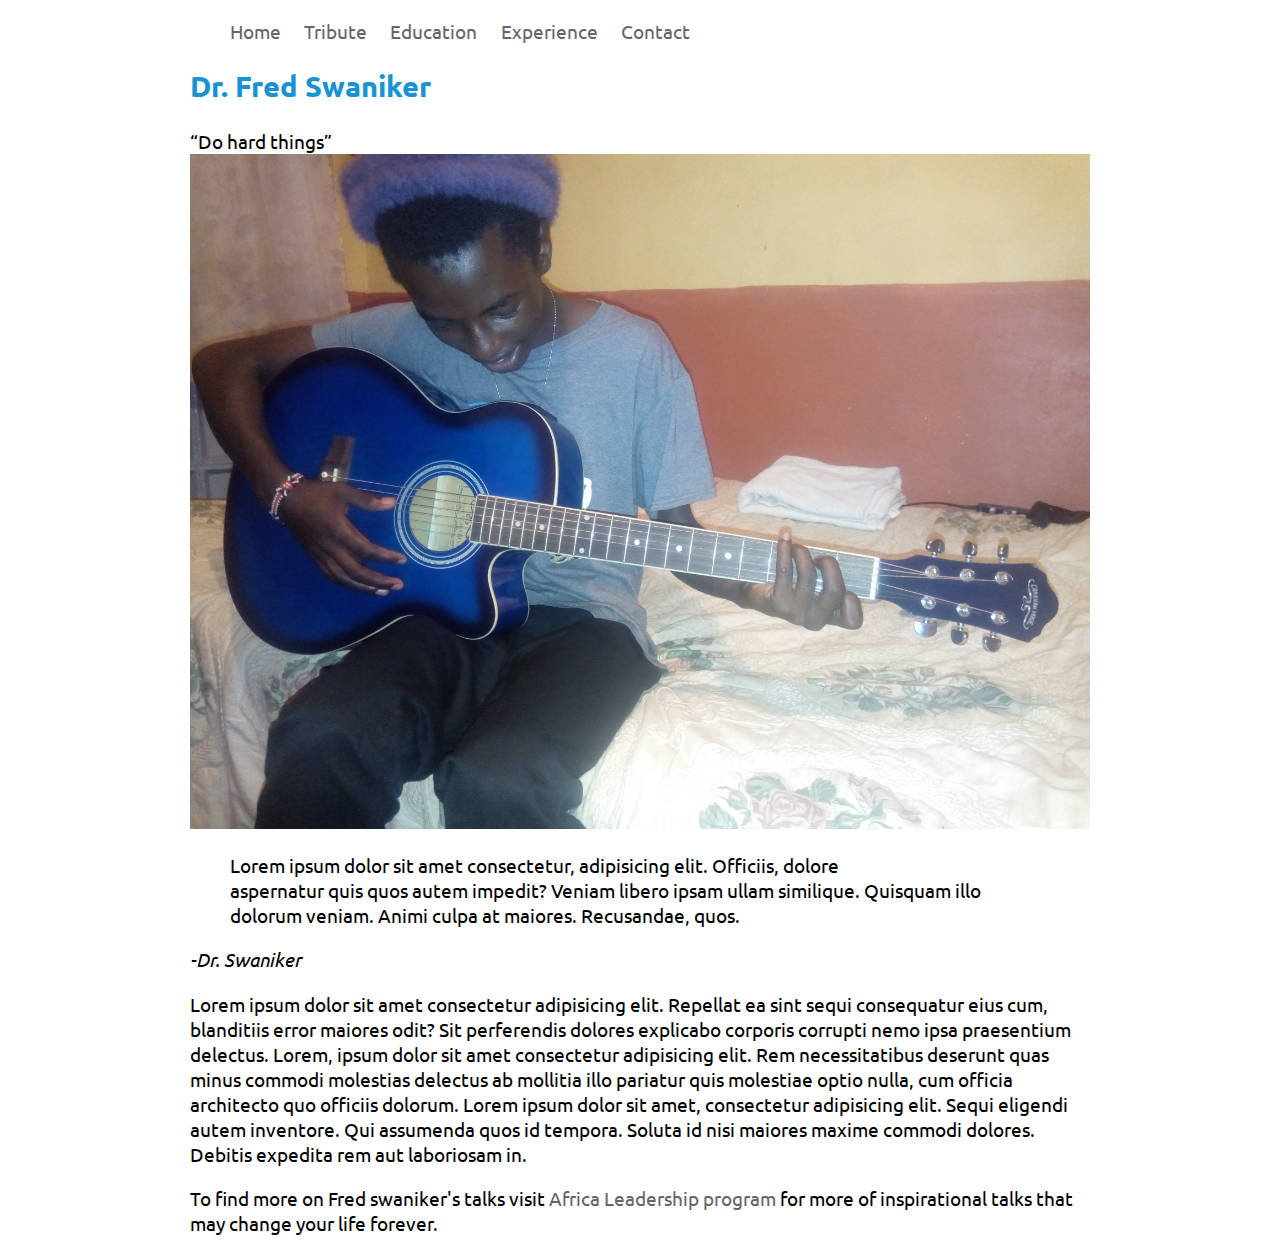
<file: Tribute_Page/index.html>
<!DOCTYPE html>
<html lang="en">
<head>
 <meta charset="UTF-8">
 <meta name="viewport" content="width=device-width, initial-scale=1.0">
 <meta http-equiv="X-UA-Compatible" content="ie=edge">
 <title>Tribute Page</title>
 <link rel="stylesheet" href="https://fonts.googleapis.com/css?family=Lora|Ubuntu:300,400,700&display=swap" />
 <link rel="stylesheet" href="css/styles.css">

</head>
<body>
 <div class="container">
  <header> 
   <div id="nav">
    <ul>
     <li><a href="#">Home</a></li>
     <li><a href="#">Tribute</a></li>
     <li><a href="#">Education</a></li>
     <li><a href="#">Experience</a></li>
     <li><a href="#">Contact</a></li>
    </ul>
   </div>
  </header>
 </div>
 <div class="container">
  <div id="title">
  <h2>Dr. Fred Swaniker</h2>
  <q>Do hard things</q>
  </div>
  <div id="img-div">
   <img  class="main-image" title="Fred Swaniker" src="img/mypic.jpg" alt="FredSwaniker">
   <p id="img-caption">
     <blockquote>
      Lorem ipsum dolor sit amet consectetur, adipisicing elit. Officiis, dolore <br>aspernatur quis quos autem impedit? Veniam libero ipsam ullam similique. Quisquam illo dolorum veniam. Animi culpa at maiores. Recusandae, quos.
     </blockquote>
     
    <cite><em>-Dr. Swaniker</em></cite>
   </p>
   <p id="tribute-info">
    Lorem ipsum dolor sit amet consectetur adipisicing elit. Repellat ea sint sequi consequatur eius cum, blanditiis error maiores odit? Sit perferendis dolores explicabo corporis corrupti nemo ipsa praesentium delectus.
    Lorem, ipsum dolor sit amet consectetur adipisicing elit. Rem necessitatibus deserunt quas minus commodi molestias delectus ab mollitia illo pariatur quis molestiae optio nulla, cum officia architecto quo officiis dolorum.
    Lorem ipsum dolor sit amet, consectetur adipisicing elit. Sequi eligendi autem inventore. Qui assumenda quos id tempora. Soluta id nisi maiores maxime commodi dolores. Debitis expedita rem aut laboriosam in.
   </p>
   <p id="tribute-link">To find more on Fred swaniker's talks visit <a href="#" target="_blank">Africa Leadership program</a> for more of inspirational talks that may change your life forever.</p>
  </div>
 </div>
 
</body>
</html>
</file>
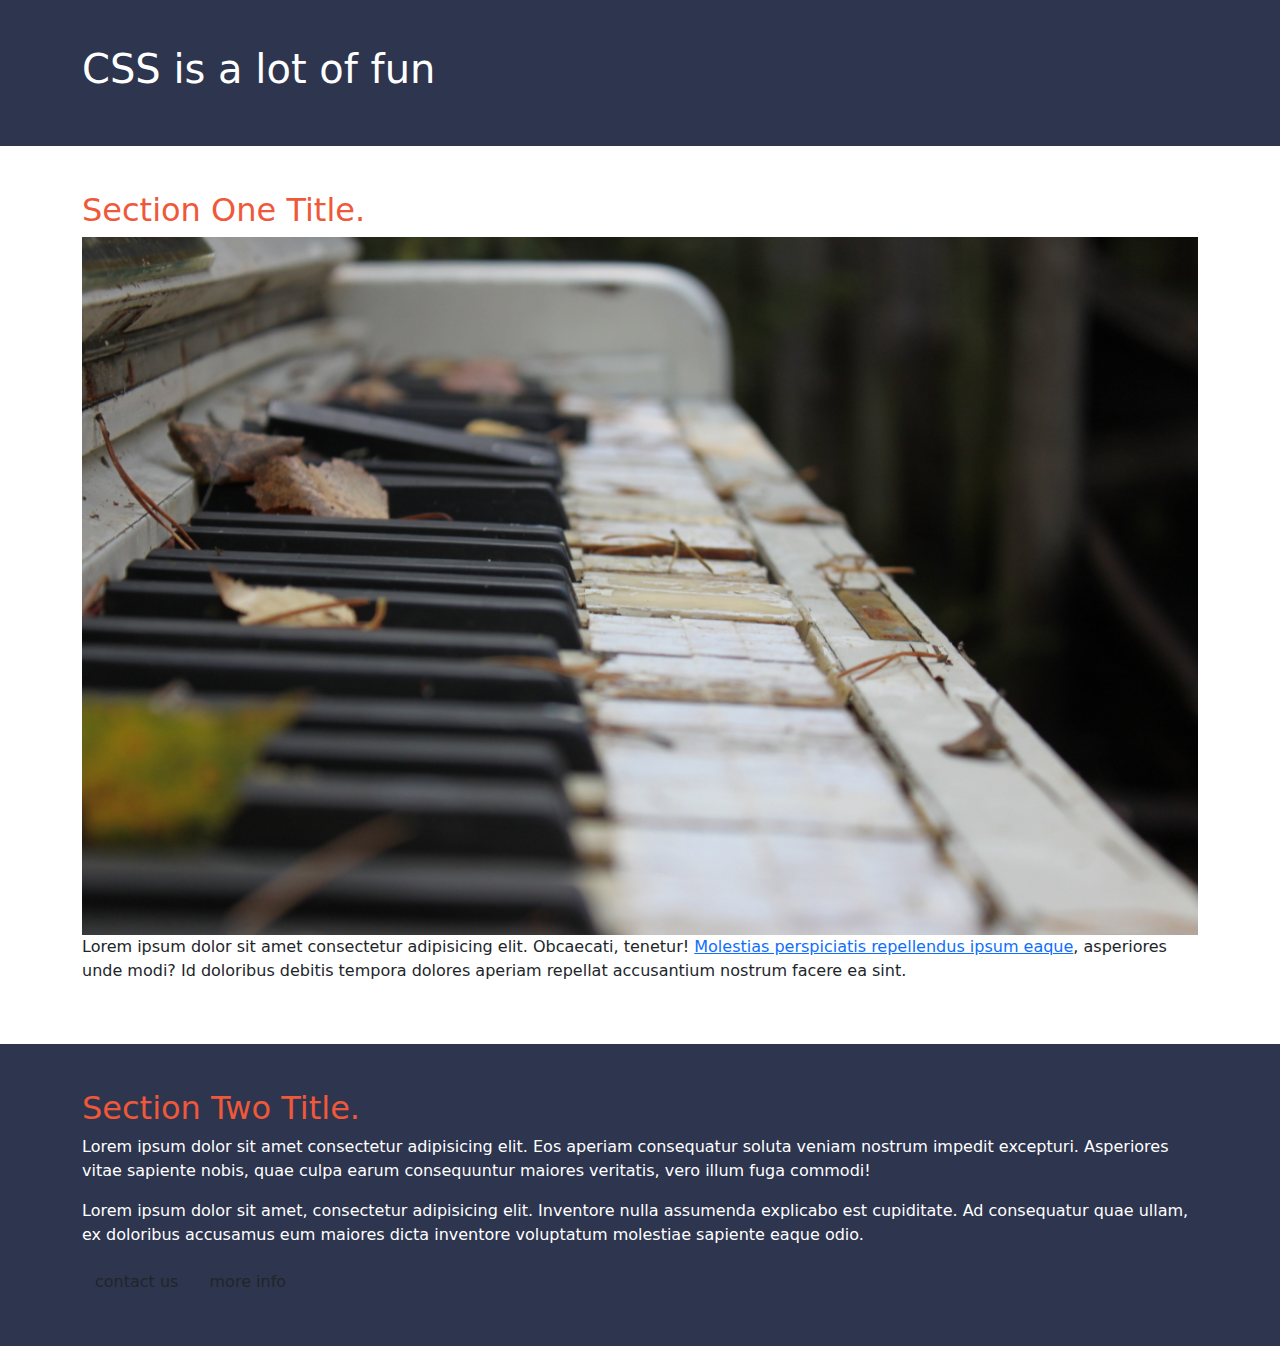
<file: Responsive_web_design/Project1/index.html>
<!DOCTYPE html>
<html lang="en">
  <head>
    <meta charset="UTF-8" />
    <meta name="viewport" content="width=device-width, initial-scale=1.0" />
    <meta http-equiv="X-UA-Compatible" content="ie=edge" />
    <title>Project1</title>
    <link rel="stylesheet" href="css/styles.css" />
    <link rel="stylesheet" href="css/bootstrap.css" />
  </head>
  <body>
    <div>
      <header>
        <div class="container">
          <h1>CSS is a lot of fun</h1>
        </div>
      </header>

      <section class="section-one">
        <div class="container">
          <h2>Section One Title.</h2>
          <img src="img/img1.jpg" width="100%" alt="amapiano" />
          <p>
            Lorem ipsum dolor sit amet consectetur adipisicing elit. Obcaecati,
            tenetur!
            <a href="#"> Molestias perspiciatis repellendus ipsum eaque</a>,
            asperiores unde modi? Id doloribus debitis tempora dolores aperiam
            repellat accusantium nostrum facere ea sint.
          </p>
        </div>
      </section>

      <section class="section-two">
        <div class="container">
          <h2>Section Two Title.</h2>
          <p>
            Lorem ipsum dolor sit amet consectetur adipisicing elit. Eos aperiam
            consequatur soluta veniam nostrum impedit excepturi. Asperiores
            vitae sapiente nobis, quae culpa earum consequuntur maiores
            veritatis, vero illum fuga commodi!
          </p>
          <p>
            Lorem ipsum dolor sit amet, consectetur adipisicing elit. Inventore
            nulla assumenda explicabo est cupiditate. Ad consequatur quae ullam,
            ex doloribus accusamus eum maiores dicta inventore voluptatum
            molestiae sapiente eaque odio.
          </p>
          <a href="#" class="btn btn-accent">contact us</a>
          <a href="#" class="btn btn-white">more info</a>
        </div>
      </section>
    </div>
  </body>
</html>
</file>
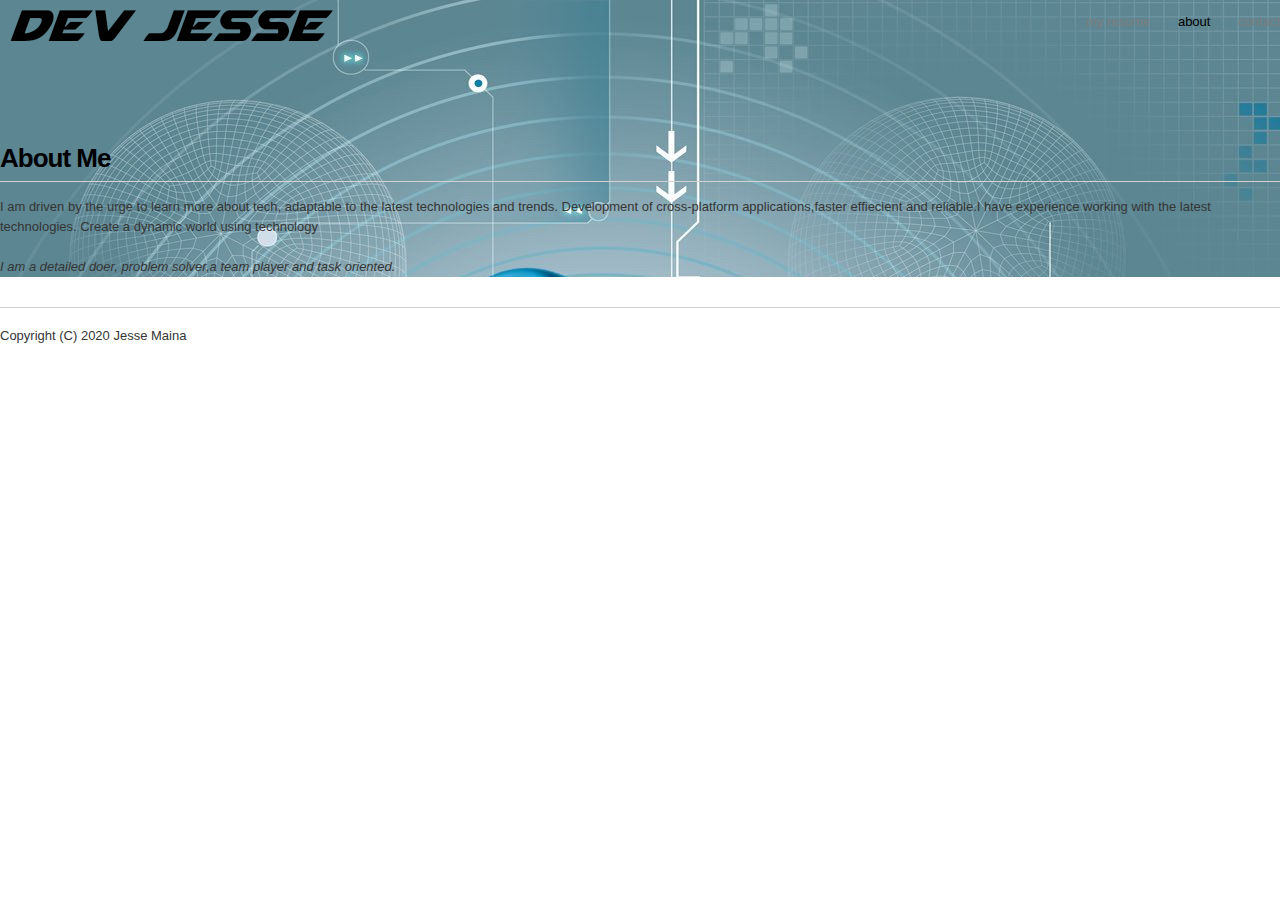
<file: final project/about.html>
<!DOCTYPE html>
<html lang="en">
<head>
	<meta charset="utf-8">
	<title>My website</title>
	<link rel="stylesheet" href="css/reset.css">
	<link rel="stylesheet" href="css/text.css">
	<link rel="stylesheet" href="css/960_24_col.css">
	<link rel="stylesheet" href="css/style.css">
</head>
<body>
	<div class="whole">
	<header>
		<h1>DEV JESSE</h1>
		<nav>
			<ul>
				<li><a href="Myresume.html">My Resume</a></li>
				<li><a href="about.html" class="selected">About</a></li>
				<li><a href="contact.html">Contact</a></li>
			</ul>
		</nav>
		<div class="about">
			</header>
			<h3>About Me</h3>
					<p>I am driven by the urge to learn more about tech, adaptable to the latest technologies and trends.
						Development of cross-platform applications,faster effiecient and reliable.I have experience working with the latest technologies.
						Create a dynamic world using technology 
					</p>
					<p><em>I am a detailed doer, problem solver,a team player and task oriented.</em></p>
	    </div>

	<footer>
	<p>Copyright (C) 2020 Jesse Maina </p>
</footer>
</div>
</body>
</html>
</file>
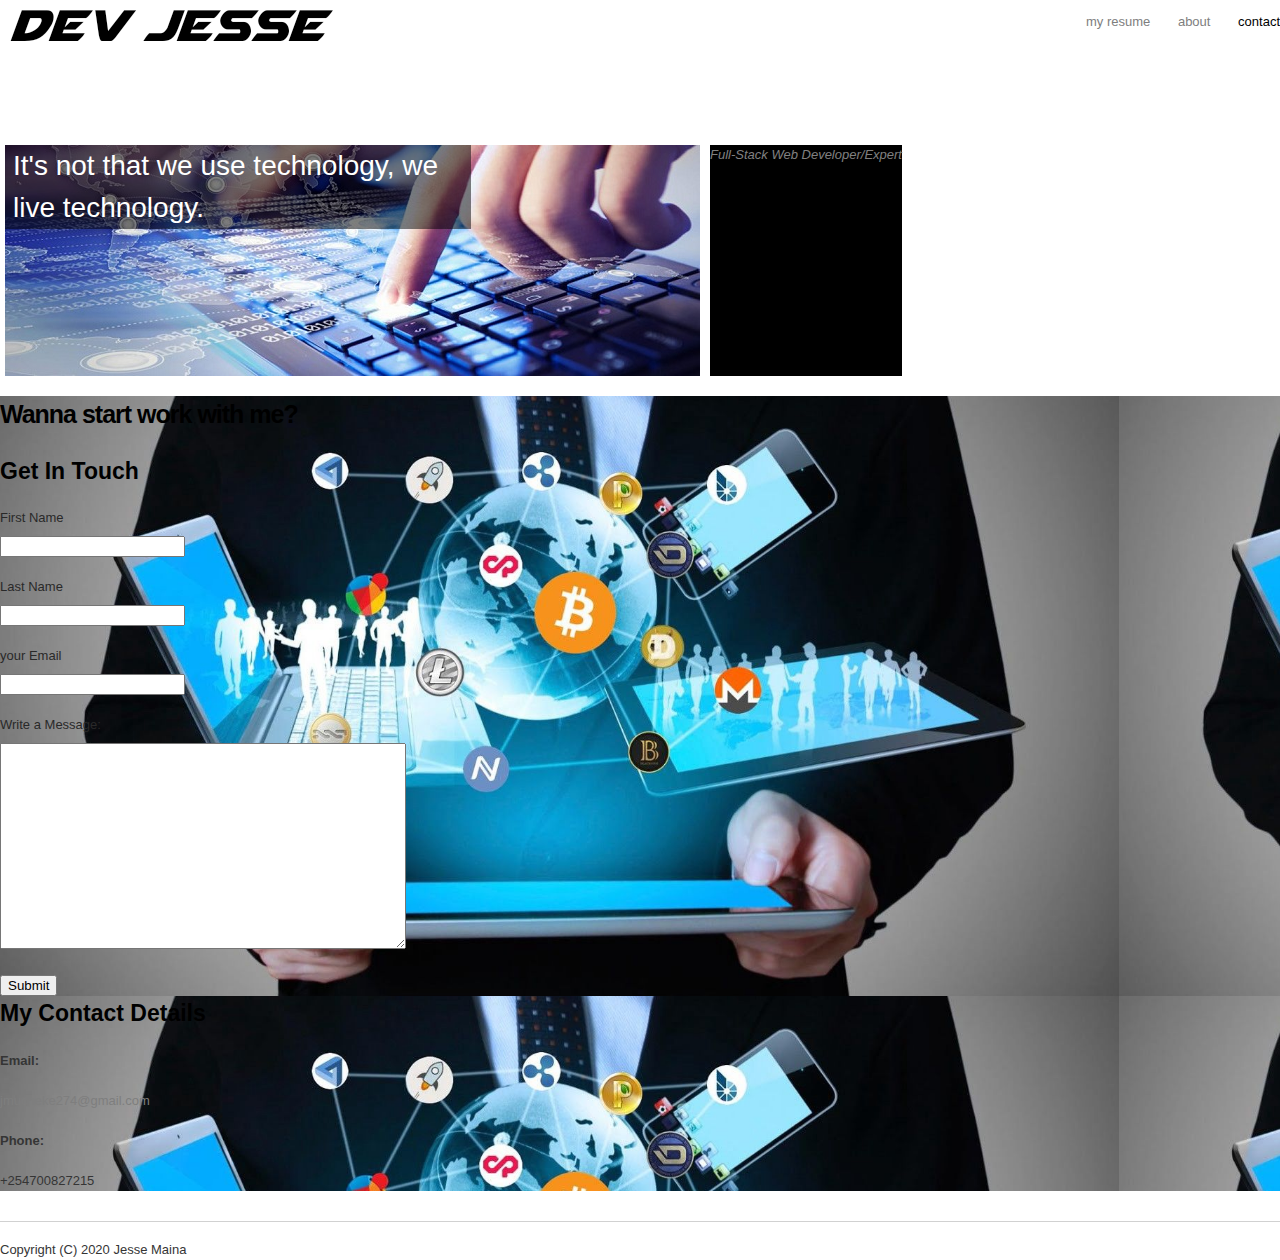
<file: final project/contact.html>
<!DOCTYPE html>
<html lang="en">
<head>
	<meta charset="utf-8">
	<title>My website</title>
	<link rel="stylesheet" href="css/reset.css">
	<link rel="stylesheet" href="css/text.css">
	<link rel="stylesheet" href="css/960_24_col.css">
	<link rel="stylesheet" href="css/style.css">
</head>
<body>
	<header>
		<h1>DEV JESSE</h1>
		<nav>
			<ul>
				<li><a href="Myresume.html">My Resume</a></li>
				<li><a href="about.html">About</a></li>
				<li><a href="contact.html" class="selected">Contact</a></li>
			</ul>
		</nav>

		<div class="banner grid_18">
			<h2>
				It's not that we use technology, we live technology.
			</h2>
			
		</div> 
		<div class="grid_6 callout">
			<p>
				Full-Stack Web Developer/Expert
			</p>
		</div>
	</header>
	<div class="contact">
			<p><h1>Wanna start work with me?</h1></p>
			<form action="php/connect.php" method="post" class="in_touch">
				<p><h2>Get In Touch</h2></p>
			   <p>
			    <label for="Fname">First Name</label>
			    <input id="Fname" type="text" name="firstname">
		       </p>
			   <p>
			    <label for="Lname">Last Name</label>
			    <input id="Lname" type="text" name="lastname">
		       </p>
		       <p>
			    <label for="email">your Email</label>
			    <input id="email" type="email" name="email">
		       </p>

		      <p>
			   <label for="message">Write a Message:</label>
			   <textarea id="message" name="message"></textarea>
			  </p>
			  <div class="submit">
			  	<input type="submit" name="submit">
			</div>
		</form>
		<form action="" class="contact">
			<h2>My Contact Details</h2>
				<p><strong>Email:</strong>
					<p><a href="mailto:jmucheke274@gmail.com" target="blank">jmucheke274@gmail.com</a></p>
				</p>
				<p><strong>Phone:</strong><P>+254700827215</P>
				</p>
	</div>
</form>
<footer>
	<p>Copyright (C) 2020 Jesse Maina </p>
</footer>

</body>
</html>
</file>
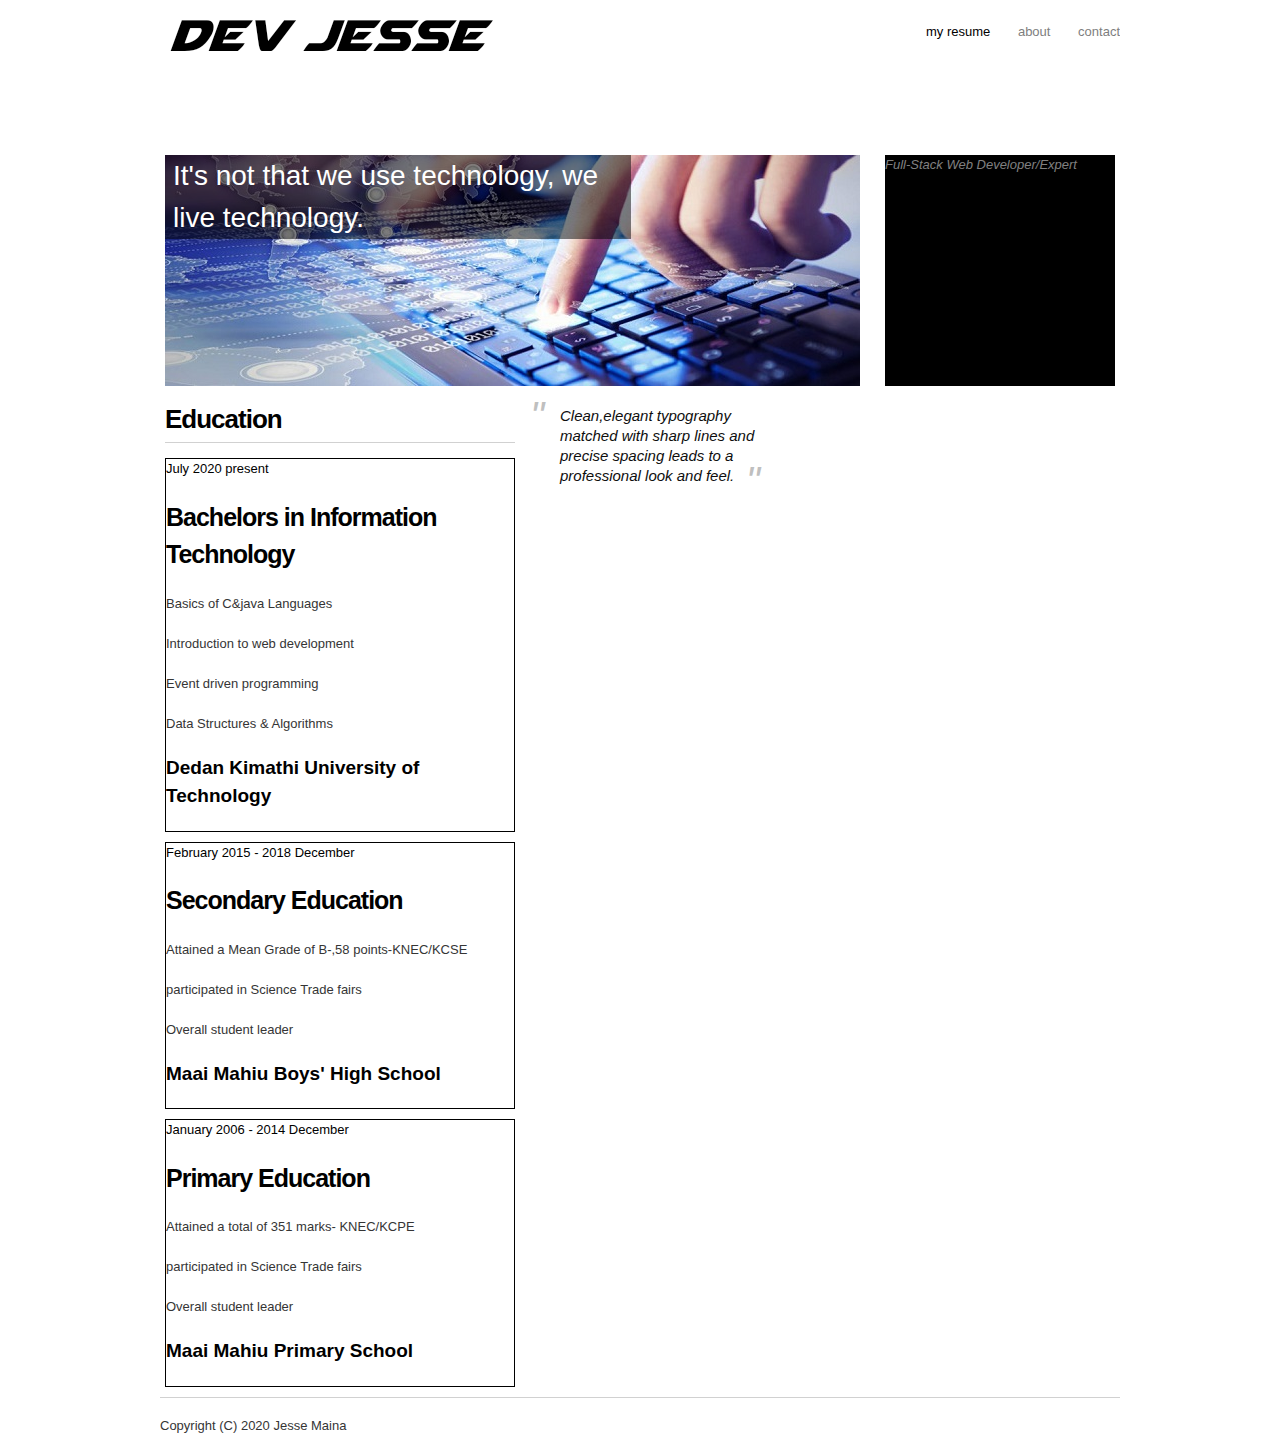
<file: final project/Myresume.html>
<!DOCTYPE html>
<html lang="en">
<head>
	<meta charset="utf-8">
	<meta name="viewport" content="width=device-width, initial-scale=1">
	<title>My website</title>
	<link rel="stylesheet" href="css/reset.css">
	<link rel="stylesheet" href="css/text.css">
	<link rel="stylesheet" href="css/960_24_col.css">
	<link rel="stylesheet" href="css/style.css">
</head>
<body>

	<div class="container_24">
	<header>
		<h1>DEV JESSE</h1>
		<nav>
			<ul>
				<li><a href="Myresume.html" class="selected">My Resume</a></li>
				<li><a href="about.html">About</a></li>
				<li><a href="contact.html">Contact</a></li>
			</ul>
		</nav>

		<div class="banner grid_18">
			<h2>
				It's not that we use technology, we live technology.
			</h2>
			
		</div> 
		<div class="grid_6 callout">
			<p>
				Full-Stack Web Developer/Expert
			</p>
		</div>
	</header>


	<div class="main clearfix">
		<div class="grid_9">
			<h3>Education</h3>
			<form class="Mycv">
				<label>July 2020 present</label>
				<p>
					<h1>Bachelors in Information Technology</h1>
					<p>Basics of C&java Languages</p>
					<p>Introduction to web development</p>
					<p>Event driven programming</p>
					<p>Data Structures & Algorithms</p>
					<h4>Dedan Kimathi University of Technology</h4>
				</p>
			</form>
			<form class="Mycv">
				<label>February 2015 - 2018 December</label>
				<p>
								<h1>Secondary Education</h1>
								<p>Attained a Mean Grade of B-,58 points-KNEC/KCSE</p>
								<p>participated in Science Trade fairs</p>
								<p>Overall student leader</p>
								<h4>Maai Mahiu Boys' High School</h4>
							</p>
			</form>
			<form class="Mycv">
				<label>January 2006 - 2014 December</label>
				<p>
								<h1>Primary Education</h1>
								<p>Attained a total of 351 marks- KNEC/KCPE</p>
								<p>participated in Science Trade fairs</p>
								<p>Overall student leader</p>
								<h4>Maai Mahiu Primary School</h4>
							</p>
			</form>			
		</div>

		<div class="grid_13">
			<div class="grid_6">
				<blockquote>
					<p>Clean,elegant typography matched with sharp lines and precise spacing leads to a professional look and feel.</p>
				</blockquote>
			</div>
		</div>
		<footer>
			<p>Copyright (C) 2020 Jesse Maina </p>
		</footer>
</div>

</body>
</html>
</file>
<file: Tribute_Page/css/styles.css>
body {
  margin: 0;
  font-size: 1.2rem;
  font-family: "Ubuntu", sans-serif;
}

img {
  width: 100%;
  object-fit: cover;
}

/* Typography */
h2 {
  font-family: "Ubuntu", sans-serif;
  font-weight: 700;
  color: #1792d2;
}

/* Navigation */

#nav li {
  display: inline;
  padding-right: 1em;
}

a {
  text-decoration: none;
  color: #666;
}

a:hover,
a:focus {
  text-decoration: underline;
  color: #143774;
}
/* Layout */
.container {
  width: 95%;
  max-width: 900px;
  margin: 0 auto;
}

pre {
  width: 100%;
  display: block;
}
</file>
<file: Responsive_web_design/Project1/css/styles.css>
body {
  margin: 0;
  font-size: 15px;
  font-family: "Lato", sans-serif;
  color: #2e354f;
}

/* Typography */
h1 {
  font-size: 36px;
  margin: 0;
}

h2 {
  font-size: 24px;
  color: #ef5839;
}
a {
  color: #ef5839;
}
a:hover,
a:focus {
  color: #d4b44c;
}
/* Buttons */
.btn {
  display: inline-block;
  padding: 10px 25px;
  text-decoration: none;
}
.btn-accent {
  background: #ef5839;
  color: #fff;
}
.btn-accent:hover {
  color: #2e354f;
  background: #d4b44c;
}
.btn-white {
  background: #fff;
  color: #2e354f;
}
.btn-white:hover {
  color: #2e354f;
  background: #999;
}

/* Layout */

header {
  background: #2e354f;
  padding: 45px 0;
  color: #fff;
}

section {
  padding: 45px 0;
}

.container {
  width: 90%;
  max-width: 620px;
  margin: 0 auto;
}

.section-two {
  background: #2e354f;
  color: #fff;
}
</file>
<file: final project/css/text.css>
/*
  960 Grid System ~ Text CSS.
  Learn more ~ http://960.gs/

  Licensed under GPL and MIT.
*/

/* `Basic HTML
----------------------------------------------------------------------------------------------------*/

body {
  font: 13px/1.5 "Helvetica Neue", Arial, "Liberation Sans", FreeSans, sans-serif;
}

pre,
code {
  font-family: "DejaVu Sans Mono", Menlo, Consolas, monospace;
}

hr {
  border: 0 solid #ccc;
  border-top-width: 1px;
  clear: both;
  height: 0;
}

/* `Headings
----------------------------------------------------------------------------------------------------*/

h1 {
  font-size: 25px;
}

h2 {
  font-size: 23px;
}

h3 {
  font-size: 21px;
}

h4 {
  font-size: 19px;
}

h5 {
  font-size: 17px;
}

h6 {
  font-size: 15px;
}

/* `Spacing
----------------------------------------------------------------------------------------------------*/

ol {
  list-style: decimal;
}

ul {
  list-style: disc;
}

li {
  margin-left: 30px;
}

p,
dl,
hr,
h1,
h2,
h3,
h4,
h5,
h6,
ol,
ul,
pre,
table,
address,
fieldset,
figure {
  margin-bottom: 20px;
}
</file>
<file: final project/css/960_24_col.css>
/*
  960 Grid System ~ Core CSS.
  Learn more ~ http://960.gs/

  Licensed under GPL and MIT.
*/

/*
  Forces backgrounds to span full width,
  even if there is horizontal scrolling.
  Increase this if your layout is wider.

  Note: IE6 works fine without this fix.
*/

body {
  min-width: 960px;
}

/* `Container
----------------------------------------------------------------------------------------------------*/

.container_24 {
  margin-left: auto;
  margin-right: auto;
  width: 960px;
}

/* `Grid >> Global
----------------------------------------------------------------------------------------------------*/

.grid_1,
.grid_2,
.grid_3,
.grid_4,
.grid_5,
.grid_6,
.grid_7,
.grid_8,
.grid_9,
.grid_10,
.grid_11,
.grid_12,
.grid_13,
.grid_14,
.grid_15,
.grid_16,
.grid_17,
.grid_18,
.grid_19,
.grid_20,
.grid_21,
.grid_22,
.grid_23,
.grid_24 {
  display: inline;
  float: left;
  margin-left: 5px;
  margin-right: 5px;
}

.push_1, .pull_1,
.push_2, .pull_2,
.push_3, .pull_3,
.push_4, .pull_4,
.push_5, .pull_5,
.push_6, .pull_6,
.push_7, .pull_7,
.push_8, .pull_8,
.push_9, .pull_9,
.push_10, .pull_10,
.push_11, .pull_11,
.push_12, .pull_12,
.push_13, .pull_13,
.push_14, .pull_14,
.push_15, .pull_15,
.push_16, .pull_16,
.push_17, .pull_17,
.push_18, .pull_18,
.push_19, .pull_19,
.push_20, .pull_20,
.push_21, .pull_21,
.push_22, .pull_22,
.push_23, .pull_23 {
  position: relative;
}

/* `Grid >> Children (Alpha ~ First, Omega ~ Last)
----------------------------------------------------------------------------------------------------*/

.alpha {
  margin-left: 0;
}

.omega {
  margin-right: 0;
}

/* `Grid >> 24 Columns
----------------------------------------------------------------------------------------------------*/

.container_24 .grid_1 {
  width: 30px;
}

.container_24 .grid_2 {
  width: 70px;
}

.container_24 .grid_3 {
  width: 110px;
}

.container_24 .grid_4 {
  width: 150px;
}

.container_24 .grid_5 {
  width: 190px;
}

.container_24 .grid_6 {
  width: 230px;
}

.container_24 .grid_7 {
  width: 270px;
}

.container_24 .grid_8 {
  width: 310px;
}

.container_24 .grid_9 {
  width: 350px;
}

.container_24 .grid_10 {
  width: 390px;
}

.container_24 .grid_11 {
  width: 430px;
}

.container_24 .grid_12 {
  width: 470px;
}

.container_24 .grid_13 {
  width: 510px;
}

.container_24 .grid_14 {
  width: 550px;
}

.container_24 .grid_15 {
  width: 590px;
}

.container_24 .grid_16 {
  width: 630px;
}

.container_24 .grid_17 {
  width: 670px;
}

.container_24 .grid_18 {
  width: 710px;
}

.container_24 .grid_19 {
  width: 750px;
}

.container_24 .grid_20 {
  width: 790px;
}

.container_24 .grid_21 {
  width: 830px;
}

.container_24 .grid_22 {
  width: 870px;
}

.container_24 .grid_23 {
  width: 910px;
}

.container_24 .grid_24 {
  width: 950px;
}

/* `Prefix Extra Space >> 24 Columns
----------------------------------------------------------------------------------------------------*/

.container_24 .prefix_1 {
  padding-left: 40px;
}

.container_24 .prefix_2 {
  padding-left: 80px;
}

.container_24 .prefix_3 {
  padding-left: 120px;
}

.container_24 .prefix_4 {
  padding-left: 160px;
}

.container_24 .prefix_5 {
  padding-left: 200px;
}

.container_24 .prefix_6 {
  padding-left: 240px;
}

.container_24 .prefix_7 {
  padding-left: 280px;
}

.container_24 .prefix_8 {
  padding-left: 320px;
}

.container_24 .prefix_9 {
  padding-left: 360px;
}

.container_24 .prefix_10 {
  padding-left: 400px;
}

.container_24 .prefix_11 {
  padding-left: 440px;
}

.container_24 .prefix_12 {
  padding-left: 480px;
}

.container_24 .prefix_13 {
  padding-left: 520px;
}

.container_24 .prefix_14 {
  padding-left: 560px;
}

.container_24 .prefix_15 {
  padding-left: 600px;
}

.container_24 .prefix_16 {
  padding-left: 640px;
}

.container_24 .prefix_17 {
  padding-left: 680px;
}

.container_24 .prefix_18 {
  padding-left: 720px;
}

.container_24 .prefix_19 {
  padding-left: 760px;
}

.container_24 .prefix_20 {
  padding-left: 800px;
}

.container_24 .prefix_21 {
  padding-left: 840px;
}

.container_24 .prefix_22 {
  padding-left: 880px;
}

.container_24 .prefix_23 {
  padding-left: 920px;
}

/* `Suffix Extra Space >> 24 Columns
----------------------------------------------------------------------------------------------------*/

.container_24 .suffix_1 {
  padding-right: 40px;
}

.container_24 .suffix_2 {
  padding-right: 80px;
}

.container_24 .suffix_3 {
  padding-right: 120px;
}

.container_24 .suffix_4 {
  padding-right: 160px;
}

.container_24 .suffix_5 {
  padding-right: 200px;
}

.container_24 .suffix_6 {
  padding-right: 240px;
}

.container_24 .suffix_7 {
  padding-right: 280px;
}

.container_24 .suffix_8 {
  padding-right: 320px;
}

.container_24 .suffix_9 {
  padding-right: 360px;
}

.container_24 .suffix_10 {
  padding-right: 400px;
}

.container_24 .suffix_11 {
  padding-right: 440px;
}

.container_24 .suffix_12 {
  padding-right: 480px;
}

.container_24 .suffix_13 {
  padding-right: 520px;
}

.container_24 .suffix_14 {
  padding-right: 560px;
}

.container_24 .suffix_15 {
  padding-right: 600px;
}

.container_24 .suffix_16 {
  padding-right: 640px;
}

.container_24 .suffix_17 {
  padding-right: 680px;
}

.container_24 .suffix_18 {
  padding-right: 720px;
}

.container_24 .suffix_19 {
  padding-right: 760px;
}

.container_24 .suffix_20 {
  padding-right: 800px;
}

.container_24 .suffix_21 {
  padding-right: 840px;
}

.container_24 .suffix_22 {
  padding-right: 880px;
}

.container_24 .suffix_23 {
  padding-right: 920px;
}

/* `Push Space >> 24 Columns
----------------------------------------------------------------------------------------------------*/

.container_24 .push_1 {
  left: 40px;
}

.container_24 .push_2 {
  left: 80px;
}

.container_24 .push_3 {
  left: 120px;
}

.container_24 .push_4 {
  left: 160px;
}

.container_24 .push_5 {
  left: 200px;
}

.container_24 .push_6 {
  left: 240px;
}

.container_24 .push_7 {
  left: 280px;
}

.container_24 .push_8 {
  left: 320px;
}

.container_24 .push_9 {
  left: 360px;
}

.container_24 .push_10 {
  left: 400px;
}

.container_24 .push_11 {
  left: 440px;
}

.container_24 .push_12 {
  left: 480px;
}

.container_24 .push_13 {
  left: 520px;
}

.container_24 .push_14 {
  left: 560px;
}

.container_24 .push_15 {
  left: 600px;
}

.container_24 .push_16 {
  left: 640px;
}

.container_24 .push_17 {
  left: 680px;
}

.container_24 .push_18 {
  left: 720px;
}

.container_24 .push_19 {
  left: 760px;
}

.container_24 .push_20 {
  left: 800px;
}

.container_24 .push_21 {
  left: 840px;
}

.container_24 .push_22 {
  left: 880px;
}

.container_24 .push_23 {
  left: 920px;
}

/* `Pull Space >> 24 Columns
----------------------------------------------------------------------------------------------------*/

.container_24 .pull_1 {
  left: -40px;
}

.container_24 .pull_2 {
  left: -80px;
}

.container_24 .pull_3 {
  left: -120px;
}

.container_24 .pull_4 {
  left: -160px;
}

.container_24 .pull_5 {
  left: -200px;
}

.container_24 .pull_6 {
  left: -240px;
}

.container_24 .pull_7 {
  left: -280px;
}

.container_24 .pull_8 {
  left: -320px;
}

.container_24 .pull_9 {
  left: -360px;
}

.container_24 .pull_10 {
  left: -400px;
}

.container_24 .pull_11 {
  left: -440px;
}

.container_24 .pull_12 {
  left: -480px;
}

.container_24 .pull_13 {
  left: -520px;
}

.container_24 .pull_14 {
  left: -560px;
}

.container_24 .pull_15 {
  left: -600px;
}

.container_24 .pull_16 {
  left: -640px;
}

.container_24 .pull_17 {
  left: -680px;
}

.container_24 .pull_18 {
  left: -720px;
}

.container_24 .pull_19 {
  left: -760px;
}

.container_24 .pull_20 {
  left: -800px;
}

.container_24 .pull_21 {
  left: -840px;
}

.container_24 .pull_22 {
  left: -880px;
}

.container_24 .pull_23 {
  left: -920px;
}

/* `Clear Floated Elements
----------------------------------------------------------------------------------------------------*/

/* http://sonspring.com/journal/clearing-floats */

.clear {
  clear: both;
  display: block;
  overflow: hidden;
  visibility: hidden;
  width: 0;
  height: 0;
}

/* http://www.yuiblog.com/blog/2010/09/27/clearfix-reloaded-overflowhidden-demystified */

.clearfix:before,
.clearfix:after,
.container_24:before,
.container_24:after {
  content: '.';
  display: block;
  overflow: hidden;
  visibility: hidden;
  font-size: 0;
  line-height: 0;
  width: 0;
  height: 0;
}

.clearfix:after,
.container_24:after {
  clear: both;
}

/*
  The following zoom:1 rule is specifically for IE6 + IE7.
  Move to separate stylesheet if invalid CSS is a problem.
*/

.clearfix,
.container_24 {
  zoom: 1;
}
</file>
<file: final project/css/style.css>
/**
=header***/
header{
	overflow: hidden;

}
header h1{
	background: url(../img/logo.png) no-repeat;
	text-indent: -9999px;
	width: 350px;
	height: 23px;
	margin:10px 10px 22px;
	float: left;
	padding-bottom: 90px;
	}

	/*
*********
*=others
**********
*/ 
.container_24{
	margin-top: 10px;
}
blockquote{
	position: relative;

}
blockquote p{
	font-size: 15px;
	line-height: 20px; 
	font-style: italic;
	color:#0e0e0e;
}

p{
	font-size: 13px;
	line-height: 20px;
	color: #353535;
}
h1, h3{
	letter-spacing: -1px;
}
h3{
	font-size: 26px;
	border-bottom: 1px solid #d1d1d1;
	padding-bottom: 10px;
	margin-bottom: 15px;
	line-height: 1em;
}
  a{ 
	color:#7e7e7e;
	text-decoration:none; 
	}

  a:hover, .selected{
	color: black;
}


.button{
	background:#242324;
	padding: 6px;
	color:white;
	font-size: 11px;
	text-transform: uppercase;
}
.button:hover{
	background: black;
	color: white;
}

/*
*********
*=navigation
**********
*/ 
nav{
	float: right;
	padding-top: 12px;
	
}
nav li{
	display:inline;
	margin-left: 24px;
}

nav a{
	text-transform: lowercase;
}


/*****
=banner
***
*/
.banner{
	background: url(../img/background.jpg) no-repeat;
	width: 695px;
	height: 231px;
	clear:both;
}
.banner h2{
	color: white;
	font-size: 28px;
	width:450px;
	font-weight: normal;
	margin-bottom:-10px;
	padding:0 8px;
	background: rgba(0,0,0, .5);
}

.callout{
	background: black;
	height: 231px;
}

.callout p{
	color:gray;
	font-style:italic;
}



/*****
=main
***
*/

.main{
	margin-top: 20px;	
} 
.main blockquote p{
	padding-left: 30px

}
.main blockquote p:after,
.main blockquote p:before{
	font-size: 40px;
	color:#bfbfbf;
	font-style: italic;
}
.main blockquote p:first-child:before{
	content: '"';
	position: absolute;
	top:5;
	left:0;

}
.main blockquote p:last-child:after{
	content: '"';
	float: right;
	position: absolute;
	bottom: -5px;
	right:0;
}


/*
********* 
*=footer
**********
*/ 
footer{
	clear: both;
	border-top: 1px solid #d1d1d1;
	padding-top: 18px;
	margin-top: 30px;
}
/*
********* 
*=Myresume
**********
*/ 
.Mycv{
	margin-bottom:10px;
	border:1px solid black;

}
/*
********* 
*=Myresume
**********
*/ 

.in_touch label{
	display: block; 
	cursor: pointer;
	color: #292929;
	font-family: sans-serif;
	padding-bottom: 8px;
}

.in_touch textarea{
	width: 400px;
	height: 200px;
}
.submit{
	cursor: pointer;
}
/*
********* 
*=about
**********
*/
.whole{
	background: url(../img/yes.jpg);
} 


/*
********* 
*=contact
**********
*/ 
.contact{
	background: url(../img/myabout.png);
}
</file>
